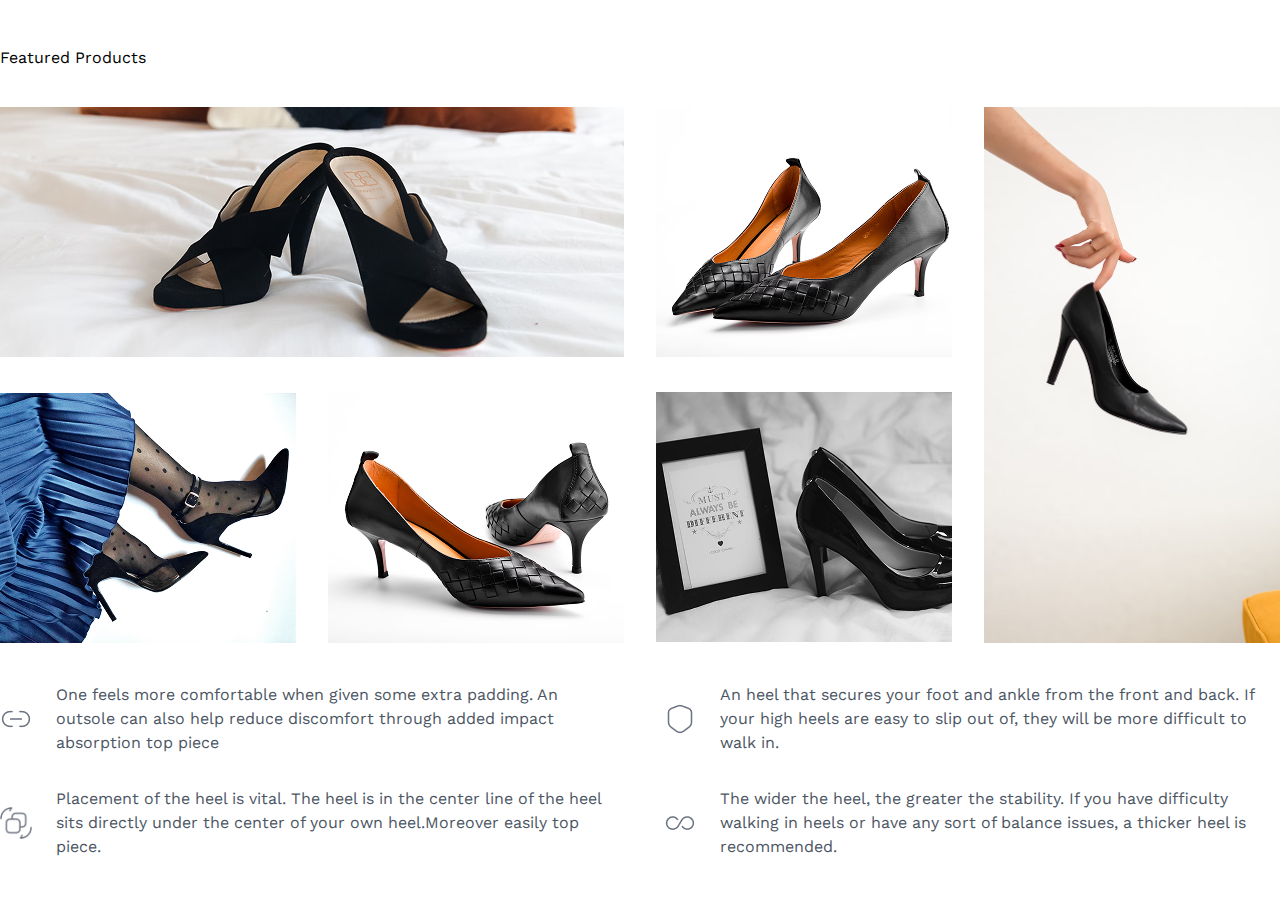
<file: index.html>
<!DOCTYPE html>
<html lang="en">

<head>
  <meta charset="UTF-8" />
  <meta name="viewport" content="width=device-width, initial-scale=1.0" />
  <title>Document</title>
  <link rel="stylesheet" href="style.css" />

  <link rel="preconnect" href="https://fonts.googleapis.com">
<link rel="preconnect" href="https://fonts.gstatic.com" crossorigin>
<link href="https://fonts.googleapis.com/css2?family=Work+Sans:ital,wght@0,100..900;1,100..900&display=swap" rel="stylesheet">
</head>

<body>
  <!-- <div class="maincontainer"> -->
  <div class="container5">
    <div class="product">
    Featured Products</div>
    <div class="container1">
      <div class="container2">
        <img src="image/img1.png" alt="" class="" />
        <div class="sub-block1">
          <img src="    image/img2 (2).png" alt="" class="">
          <img src="image/img3.png" alt="" class="">
        </div>
      </div>

      <div class="container3">
        <div class="sub-block">
          <img src="image/img4.png" alt="" class="">
          <img src="image/img6.png" alt="" class="">
        </div>
        <img src="image/img5.png" alt="" class="">
      </div>
    </div>
    <div class="paragraph">
      <div class="paragraph-block">
        <div class="card">
          <img class="card-icon" src="image/link.png" alt="" class="">
          <p class="style">
            One feels more comfortable when given some extra padding. An outsole can also help reduce discomfort through
            added impact absorption top piece
          </p>
        </div>
        <div class="card">
         <img class="card-icon" src="image/recovery-convert.png" alt="" class="">
          <p class="style">
            Placement of the heel is vital. The heel is in the center line of the heel sits directly under the center of
            your own heel.Moreover easily top piece.
          </p>
        </div>
      </div>
      <div class="paragraph-block2">
        <div class="card">
           <img class="card-icon" src="image/shield.png" alt="" class="">
          

          <p class="style">
            An heel that secures your foot and ankle from the front and back. If your high heels are easy to slip out
            of, they will be more difficult to walk in.
          </p>
        </div>
        <div class="card">
          <img class="card-icon" src="image/unlimited.png" alt="">
          <p class="style">
            The wider the heel, the greater the stability. If you have difficulty walking in heels or have any sort of
            balance issues, a thicker heel is recommended.
          </p>
        </div>
      </div>
    </div>
  </div>
</body>

</html>
</file>
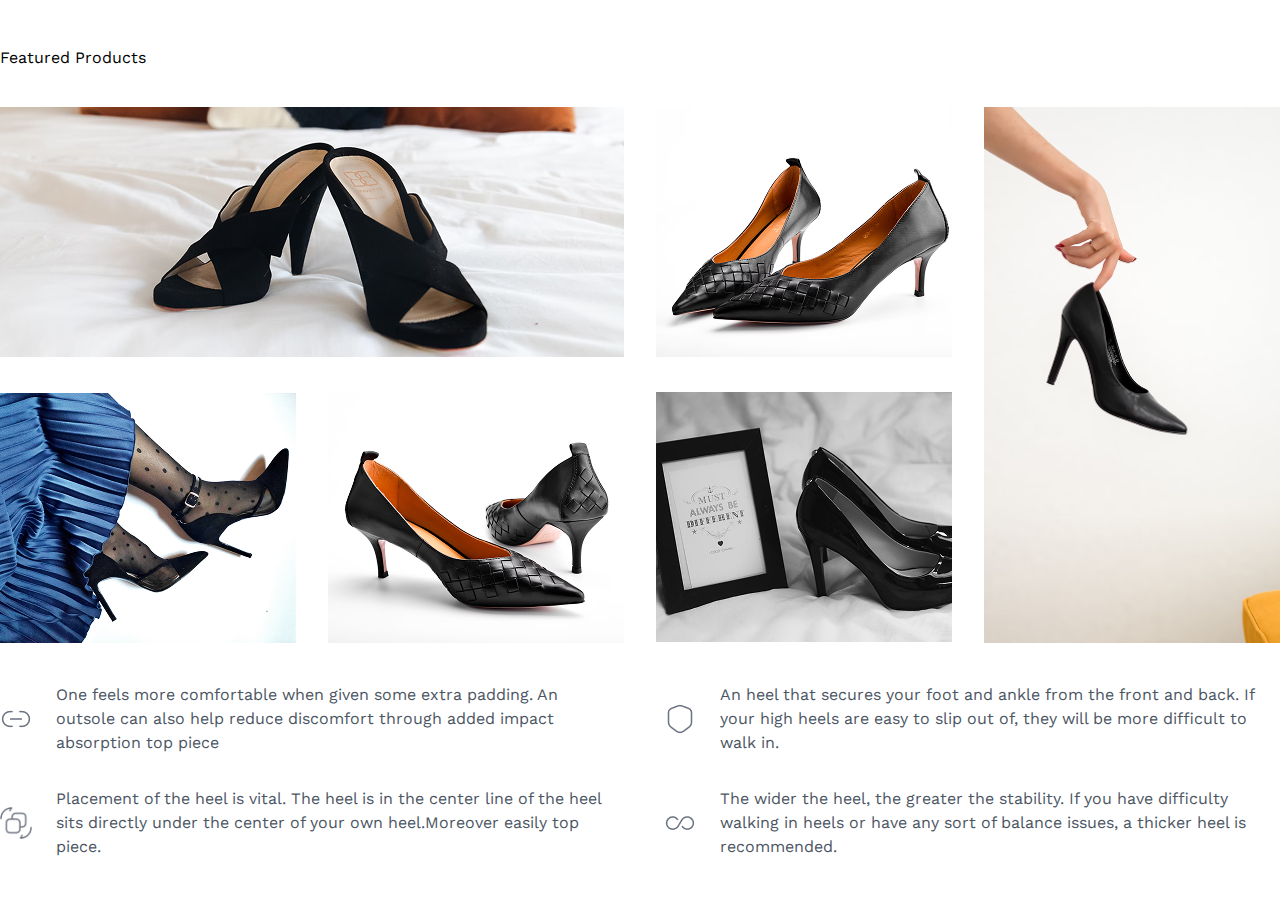
<file: comtact.html>
<!DOCTYPE html>
<html lang="en">

<head>
  <meta charset="UTF-8" />
  <meta name="viewport" content="width=device-width, initial-scale=1.0" />
  <title>Document</title>
  <link rel="stylesheet" href="style.css" />

  <link rel="preconnect" href="https://fonts.googleapis.com">
<link rel="preconnect" href="https://fonts.gstatic.com" crossorigin>
<link href="https://fonts.googleapis.com/css2?family=Work+Sans:ital,wght@0,100..900;1,100..900&display=swap" rel="stylesheet">
</head>

<body>
  <!-- <div class="maincontainer"> -->
  <div class="container5">
    <div class="product">
    Featured Products</div>
    <div class="container1">
      <div class="container2">
        <img src="image/img1.png" alt="" class="" />
        <div class="sub-block1">
          <img src="    image/img2 (2).png" alt="" class="">
          <img src="image/img3.png" alt="" class="">
        </div>
      </div>

      <div class="container3">
        <div class="sub-block">
          <img src="image/img4.png" alt="" class="">
          <img src="image/img6.png" alt="" class="">
        </div>
        <img src="image/img5.png" alt="" class="">
      </div>
    </div>
    <div class="paragraph">
      <div class="paragraph-block">
        <div class="card">
          <img class="card-icon" src="image/link.png" alt="" class="">
          <p class="style">
            One feels more comfortable when given some extra padding. An outsole can also help reduce discomfort through
            added impact absorption top piece
          </p>
        </div>
        <div class="card">
         <img class="card-icon" src="image/recovery-convert.png" alt="" class="">
          <p class="style">
            Placement of the heel is vital. The heel is in the center line of the heel sits directly under the center of
            your own heel.Moreover easily top piece.
          </p>
        </div>
      </div>
      <div class="paragraph-block2">
        <div class="card">
           <img class="card-icon" src="image/shield.png" alt="" class="">
          

          <p class="style">
            An heel that secures your foot and ankle from the front and back. If your high heels are easy to slip out
            of, they will be more difficult to walk in.
          </p>
        </div>
        <div class="card">
          <img class="card-icon" src="image/unlimited.png" alt="">
          <p class="style">
            The wider the heel, the greater the stability. If you have difficulty walking in heels or have any sort of
            balance issues, a thicker heel is recommended.
          </p>
        </div>
      </div>
    </div>
  </div>
</body>

</html>
</file>
<file: style.css>
* {
    padding: 0;
    margin: 0;
    box-sizing: border-box;
}

body{
    font-family: "Work Sans", sans-serif;
}

.container5 {
    margin: auto;
    max-width: 1280px;
    display: flex;
    flex-wrap: wrap;
    margin-top: 48px;
    margin-bottom: 48px;
}

.container1 {
    display: flex;
    flex-direction: row;
    gap: 32px;
    margin-top: 40px;
}

.container3 {
    display: flex;
    gap: 32px;
}

.sub-block {
    display: flex;
    flex-direction: column;
    gap: 35px;
}

.sub-block1 {
    display: flex;
    gap: 32px;
    margin-top: 32px;
}

.container2 {
    max-width: 624px;
    gap: 32px;

}

.cotnainer2>div {
    max-width: 296px;
    gap: 32px;
}


.paragraph {
    display: flex;
    max-width: 1280px;
    display: flex;
    flex-wrap: nowrap;
    margin-top: 40px;
    gap: 48px;
}

.card {
    max-width: 616px;
    display: flex;
    width: 100%;
     gap: 24px;
    align-items: center;
    font-family: "Work Sans", sans-serif;
    color: #4B5563;
}

.style {
    font-weight: 400;
    font-size: 16px;
    line-height: 24px;
    letter-spacing: 0%;
}

.card-icon {
    max-width: 32px;
    width: 100%;
    max-height: 32px;
}
.paragraph-block{
    display: flex;
    flex-direction: column;
    gap: 32px;
}
.paragraph-block2{
    display: flex;
    flex-direction: column;
    gap: 32px;
}
</file>
